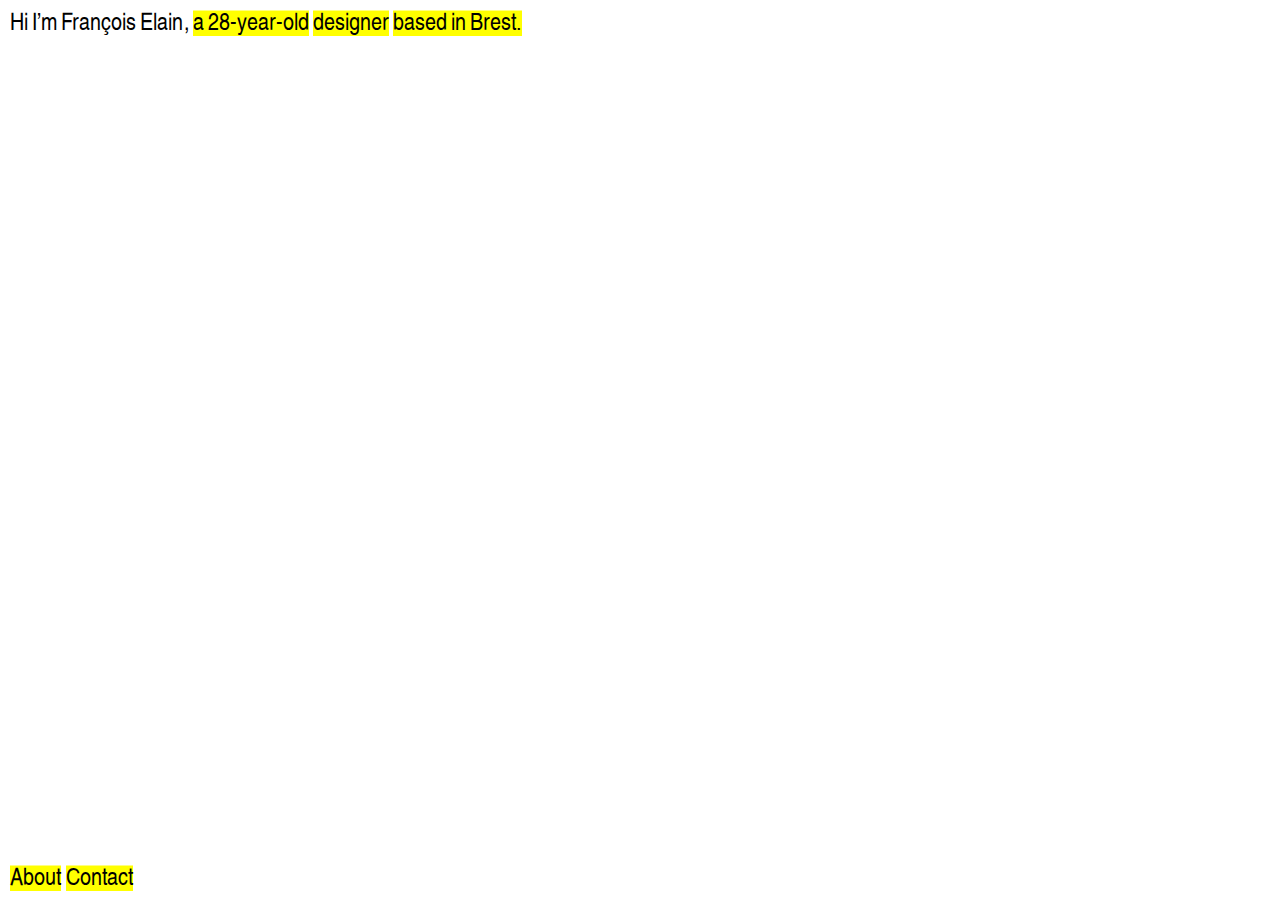
<file: index.htm>
<!DOCTYPE html>
<html lang="en">
<head>
  <meta charset="UTF-8" />
  <meta name="viewport" content="width=device-width, initial-scale=1.0"/>
  <title>Telescopic Text</title>
    
<style>
    
  /* Font Face Declarations */
    
  @font-face {
    font-family: 'HelveticaLTNarrow';
    src: local('☺'), url('fonts/helveticaltnarrow-webfont.woff') format('woff');
  }

  /* Base Page Styles */
    
  html, body {
    height: 100%;
    margin: 0;
    background-color: #FFFFFF;
    color: #000;
    font-family: 'HelveticaLTNarrow', 'Arial', sans-serif;
    font-stretch: condensed;
    font-size: 24px;
    line-height: 1.25;
    letter-spacing: 0.001em;
    font-kerning: normal;
    font-variant-ligatures: common-ligatures;
    font-feature-settings: "tnum";
    hyphens: auto;
    -webkit-hyphens: auto;
    -moz-hyphens: auto;
  }
    
    /* Hide hover caption on mobile devices */
    @media (max-width: 768px) {
      .hover-caption {
        display: none !important;
      }
    }

  /* Layout Structure */

  .page-wrapper {
    display: flex;
    flex-direction: column;
    min-height: 100dvh;
  }

  .content {
    flex: 1;
    margin: 7px 10px 31px 10px;
    text-align: left;
  }

  footer {
    margin: 0px 10px 8px 10px;
    text-align: left;
  }

  /* Expandable Elements */

  .expandable {
    color: inherit;
    cursor: pointer;
    text-decoration: none;
    box-shadow: inset 0 -1.06em 0 #ffff00;
    transition: box-shadow 0.2s;
  }

  .expandable:hover,
  .expandable.hover-effect {
    color: white;
    box-shadow: inset 0 -1.06em 0 #0000FF;
    transition: box-shadow 0.2s;
  }

  .expandable.clicked {
    color: inherit;
    box-shadow: inset 0 -1.06em 0 #FFFF00;
  }

  .expandable.no-hover {
    pointer-events: none;
  }

  .highlighted {
    box-shadow: inset 0 -1.06em 0 #FFFFB3;
  }

  .hidden {
    display: none;
  }

  /* Hover Image Effects */

  #hoverBackground {
    position: fixed;
    top: 0;
    left: 0;
    width: 100vw;
    height: 100vh;
    z-index: 0; /* Important: should be behind main content */
    overflow: hidden;
    pointer-events: none;
  }

  .hover-image {
    position: absolute; /* now absolute inside the fixed container */
    top: 0;
    left: 0;
    width: 100%;
    height: 100%;
    object-fit: cover;
    opacity: 0;
    transition: opacity 0.2s ease;
  }

  .show-image {
    opacity: 1;
  }

  /* Link Styles */
    
  a {
    color: black;
    cursor: pointer;
    text-decoration: underline;
    margin: 0;
    padding: 0;
  }

  a:hover {
    color: black;
  }

  .link:hover {
    cursor: alias;
  }

.trigger:hover {
  position: relative;
  z-index: 1000;
}
    
.hover-caption {
  position: fixed;
  bottom: 0;
  width: 100%;
  text-align: center;
  margin: 8px 0px;
  font-size: inherit;
  font-family: inherit;
  z-index: 1000;
  display: none;
  pointer-events: none; /* doesn't block interaction */
  transition: opacity 0.2s ease;
}

.hover-caption.show {
  display: block;
  opacity: 1;
}
</style>
    
</head>
<body>
<div id="hoverBackground">
  <img src="west.gif" class="hover-image" id="hoverImageWestern">
  <img src="west.gif" class="hover-image" id="hoverImageType">
  <img src="west.gif" class="hover-image" id="hoverImageBook">
</div>
<div class="page-wrapper">
  <main class="content">
    Hi&thinsp;I’m&thinsp;François&thinsp;Elain,&thinsp;<span class="expandable">a&thinsp;28-year-old</span><span class="hidden">currently&thinsp;<span class="expandable">28&thinsp;years&thinsp;old.</span><span class="hidden">28&thinsp;years&thinsp;old,&thinsp;though&thinsp;I&thinsp;<span class="expandable">could</span><span class="hidden">may&thinsp;very&thinsp;well</span>&thinsp;be&thinsp;<span class="expandable">older.</span><span class="hidden"><span class="expandable">a&thinsp;little&thinsp;older.</span><span class="hidden">a&thinsp;little&thinsp;older&thinsp;by&thinsp;the&thinsp;time&thinsp;you&thinsp;read&thinsp;<span class="expandable">this.</span><span class="hidden">this,&thinsp;given&thinsp;that&thinsp;I&thinsp;don't&thinsp;<span class="expandable">update</span><span class="hidden">intend&thinsp;to&thinsp;update</span>&thinsp;this&thinsp;website&thinsp;<span class="expandable">regularly.</span><span class="hidden">with&thinsp;acute&thinsp;regularity.</span></span></span>&thinsp;I’m&thinsp;however&thinsp;<span class="expandable">unlikely</span><span class="hidden">much&thinsp;less&thinsp;likely</span>&thinsp;to&thinsp;be&thinsp;<span class="expandable">younger.</span><span class="hidden">any younger,&thinsp;as&thinsp;I’m&thinsp;constrained&thinsp;by&thinsp;the&thinsp;<span class="expandable">laws&thinsp;of&thinsp;physics.</span><span class="hidden">laws&thinsp;of&thinsp;physics&thinsp;<span>(i.e.,&nbsp;<a class="link hover-link" href="https://en.wikipedia.org/wiki/Time#:~:text=apparently irreversible" target="_blank">time</a>).</span></span></span></span></span>&thinsp;I’m&thinsp;a</span>&thinsp;<span class="expandable">designer</span><span class="hidden"><span class="expandable">graphic&thinsp;and&thinsp;type&thinsp;designer</span><span class="hidden"><span class="expandable">graphic designer</span><span class="hidden">freelance&thinsp;graphic&thinsp;designer&thinsp;with&thinsp;recent&thinsp;<span class="expandable">studio experience.</span><span class="hidden">experience&thinsp;including&thinsp;a&thinsp;4-year&thinsp;stint&thinsp;at&thinsp;<span class="expandable">HelloMe&thinsp;Studio.</span><span class="hidden">HelloMe&thinsp;Studio,&thinsp;in&thinsp;Berlin.</span></span>&thinsp;Trained&thinsp;in&thinsp;<span class="expandable">type&thinsp;design,</span><span class="hidden">type&thinsp;design&thinsp;through&thinsp;<span class="expandable">a&thinsp;Master’s</span><span class="hidden">the&thinsp;Master’s&thinsp;program&thinsp;of&thinsp;<span class="expandable">École&thinsp;Estienne</span><span class="hidden">École&thinsp;Estienne,&thinsp;in&thinsp;Paris,&thinsp;</span></span>&thinsp;and&thinsp;<span class="expandable">a&thinsp;postgraduate&thinsp;program,</span><span class="hidden">the postgraduate&thinsp;research&thinsp;program&thinsp;of&thinsp;the&thinsp;<span class="expandable">ANRT,</span><span class="hidden"><span class="expandable">Atelier&thinsp;National&thinsp;de&thinsp;Recherche&thinsp;Typographique,</span><span class="hidden">Atelier&thinsp;National&thinsp;de&thinsp;Recherche&thinsp;Typographique,&thinsp;in&thinsp;Nancy,</span></span></span></span>&thinsp;I’m</span>&thinsp;emphasizing&thinsp;a&thinsp;<span class="expandable">type-focused</span><span class="hidden">rather&thinsp;<a class="trigger type-trigger" data-caption="Random&thinsp;Placeholder&thinsp;Type&thinsp;Work&thinsp;–&thinsp;2025">typography-driven</a></span>&thinsp;<span class="expandable">practice.</span><span class="hidden">approach,&thinsp;though&thinsp;my&thinsp;practice&thinsp;spans&thinsp;<span class="expandable">wider.</span><span class="hidden"><a>identities,</a>&thinsp;<a class="trigger book-trigger" data-caption="Random&thinsp;Placeholder&thinsp;Book&thinsp;Work&thinsp;–&thinsp;2025">books,</a>&thinsp;<a>web&thinsp;projects,</a>&thinsp;and&thinsp;more.</span></span>&thinsp;Nowadays</span></span>&thinsp;<span class="expandable">based&thinsp;in&thinsp;Brest.</span><span class="hidden"><span class="expandable">based&thinsp;in</span><span class="hidden"><span class="expandable">located&thinsp;near</span><span class="hidden">revolving&thinsp;around</span></span>&thinsp;<span class="expandable">Brest,</span><span class="hidden"><span class="expandable">Brest,&thinsp;Brittany,</span><span class="hidden">the&thinsp;<a class="trigger western-trigger" data-caption="©&thinsp;European&thinsp;Organisation&thinsp;for&thinsp;the&thinsp;Exploitation&thinsp;of&thinsp;Meteorological&thinsp;Satellites">western&thinsp;end&thinsp;of&thinsp;mainland&thinsp;France</a>,</span></span>&thinsp;but&thinsp;<span class="expandable">globally&thinsp;available.</span><span class="hidden"><span class="expandable">globally&thinsp;active,</span><span class="hidden">globally&thinsp;active&thinsp;<span class="expandable">from&thinsp;a&thinsp;laptop.</span><span class="hidden">on&thinsp;UTC+1&thinsp;from&thinsp;a&thinsp;laptop.</span>&thinsp;I’m</span>&thinsp;available&thinsp;for&thinsp;<span class="expandable">freelance&thinsp;work.</span><span class="hidden">freelance&thinsp;and&thinsp;long&thinsp;term work.&thinsp;Feel&thinsp;free&thinsp;to&thinsp;<span class="expandable">reach&thinsp;out.</span><span class="hidden">hit&thinsp;me&thinsp;up&thinsp;for&thinsp;<span class="expandable">information.</span><span class="hidden">any&thinsp;further&thinsp;information.</span></span></span></span></span>
  </main>

  <footer class="footer-container">
        <span class="expandable">About</span>
        <span class="hidden">This&thinsp;is&thinsp;all&thinsp;you&thinsp;need&thinsp;to&thinsp;know&thinsp;about&thinsp;me.</span>
        <span class="expandable">Contact</span>
        <span class="hidden">You&thinsp;can&thinsp;contact&thinsp;me&thinsp;via&thinsp;<a class="link hover-link" href="https://www.myportfolio.com" target="_blank">email</a>&thinsp;or&thinsp;through&thinsp;my&thinsp;<a class="link hover-link" href="https://www.myportfolio.com" target="_blank">instagram</a>.</span>
  </footer>
        
</div>
    
<div id="hover-caption" class="hover-caption"></div>

<script>
  document.addEventListener('DOMContentLoaded', () => {
    const isTouchDevice = 'ontouchstart' in window || navigator.maxTouchPoints > 0;
    let mouseMoved = false;

    // Function to apply hover effect for desktop
    function applyHoverEffect(trigger, imageId) {
      if (!mouseMoved && !isTouchDevice) return;

      const hoverImage = document.getElementById(imageId);
      if (!hoverImage) return;

      document.querySelectorAll('.hover-image').forEach(img => img.classList.remove('show-image'));
      hoverImage.classList.add('show-image');

      trigger.addEventListener('mouseleave', () => {
        hoverImage.classList.remove('show-image');
      });
    }

    // Setup hover/touch trigger
    function setupHoverTrigger(selector, imageId) {
      const trigger = document.querySelector(selector);
      if (!trigger) return;

      const hoverImage = document.getElementById(imageId);
      if (!hoverImage) return;

      if (isTouchDevice) {
        trigger.addEventListener('click', (e) => {
          e.preventDefault();

          const isVisible = hoverImage.classList.contains('show-image');

          // Hide all images
          document.querySelectorAll('.hover-image').forEach(img => img.classList.remove('show-image'));

          // Toggle this one
          if (!isVisible) {
            hoverImage.classList.add('show-image');
          }
        });
      } else {
        trigger.addEventListener('mouseenter', () => {
          applyHoverEffect(trigger, imageId);
        });

        trigger.addEventListener('mouseleave', () => {
          hoverImage.classList.remove('show-image');
        });
      }
    }

    setupHoverTrigger('.western-trigger', 'hoverImageWestern');
    setupHoverTrigger('.type-trigger', 'hoverImageType');
    setupHoverTrigger('.book-trigger', 'hoverImageBook');

    // Hide image when clicking outside (on touch devices only)
    if (isTouchDevice) {
      document.body.addEventListener('click', (e) => {
        const isTrigger = e.target.closest('.trigger');
        if (!isTrigger) {
          document.querySelectorAll('.hover-image').forEach(img => img.classList.remove('show-image'));
        }
      });
    }

    // Track mouse move to enable hover
    function onMouseMove() {
      mouseMoved = true;
      window.removeEventListener('mousemove', onMouseMove);
    }
    window.addEventListener('mousemove', onMouseMove);

    // Caption Logic
    const hoverCaption = document.getElementById('hover-caption');
    document.querySelectorAll('.hover-link, .trigger').forEach(el => {
      el.addEventListener('mouseenter', () => {
        const caption = el.dataset.caption;
        if (caption) {
          hoverCaption.innerHTML = caption;
          hoverCaption.classList.add('show');
        }
      });
      el.addEventListener('mouseleave', () => {
        if (hoverCaption) {
          hoverCaption.classList.remove('show');
        }
      });
    });

    // Expandable content logic
    document.body.addEventListener('click', (event) => {
      if (event.target.classList.contains('expandable')) {
        const expandable = event.target;
        const hidden = expandable.nextElementSibling;

        if (hidden && hidden.classList.contains('hidden')) {
          const expandContent = () => {
            const previous = document.querySelector('.highlighted');
            if (previous) previous.classList.remove('highlighted');

            hidden.classList.remove('hidden');
            expandable.style.display = 'none';
            hidden.classList.add('highlighted');

            const newExpandables = hidden.querySelectorAll('.expandable');

            if (!isTouchDevice) {
              newExpandables.forEach(el => el.classList.add('no-hover'));
              const onMove = () => {
                newExpandables.forEach(el => el.classList.remove('no-hover'));
                window.removeEventListener('mousemove', onMove);
              };
              window.addEventListener('mousemove', onMove);
            } else {
              newExpandables.forEach(el => el.classList.remove('no-hover'));
            }
          };

          if (!isTouchDevice) {
            expandable.classList.add('hover-effect', 'clicked');
            setTimeout(() => {
              expandable.classList.remove('hover-effect', 'clicked');
              expandContent();
            }, 100);
          } else {
            expandContent();
          }
        }
      }
    });

    // Expandables on touch
    document.querySelectorAll('.expandable').forEach(item => {
      if (isTouchDevice) {
        item.addEventListener('touchstart', () => {
          item.classList.add('hover-effect');
          setTimeout(() => {
            item.classList.remove('hover-effect');
          }, 100);
        });
      }
    });

    // Footer resize scroll compensation
    const footer = document.querySelector('.footer-container');
    if (footer) {
      let previousHeight = footer.offsetHeight;

      const observer = new ResizeObserver(entries => {
        for (let entry of entries) {
          const newHeight = entry.contentRect.height;
          const heightDiff = newHeight - previousHeight;

          if (heightDiff > 0) {
            window.scrollBy(0, heightDiff);
          }

          previousHeight = newHeight;
        }
      });

      observer.observe(footer);
    }
  });
</script>

</body>
</html>
</file>
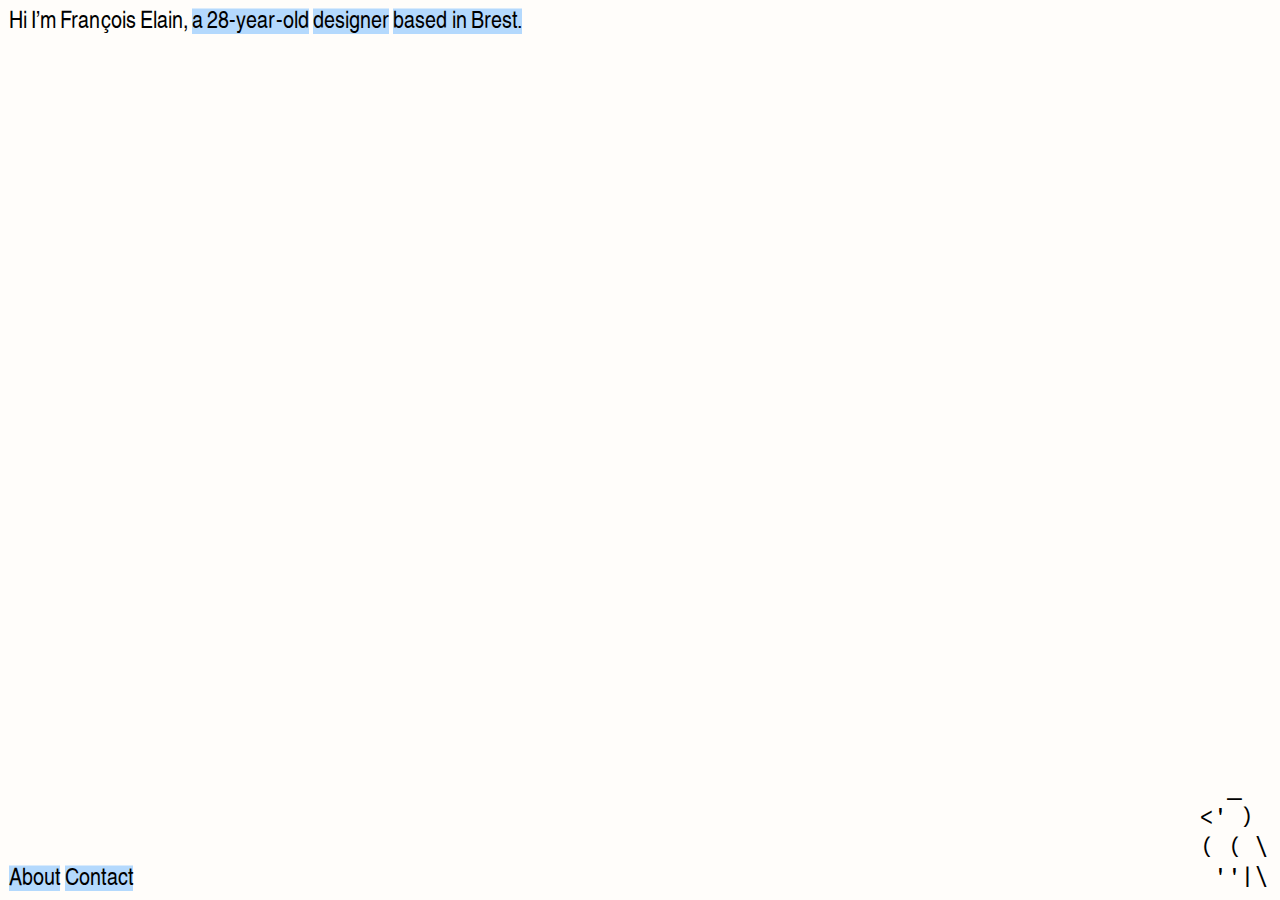
<file: index.html>
<!DOCTYPE html>
<html lang="en">
<head>
  <meta charset="UTF-8" />
  <meta name="viewport" content="width=device-width, initial-scale=1.0"/>
  <title>Hi I'm François Elain</title>
    
  <link rel="shortcut icon" href="/favicon.ico" type="image/x-icon" />
  <link rel="apple-touch-icon" href="/apple-touch-icon.png" />
  <link rel="apple-touch-icon" sizes="57x57" href="/apple-touch-icon-57x57.png" />
  <link rel="apple-touch-icon" sizes="72x72" href="/apple-touch-icon-72x72.png" />
  <link rel="apple-touch-icon" sizes="76x76" href="/apple-touch-icon-76x76.png" />
  <link rel="apple-touch-icon" sizes="114x114" href="/apple-touch-icon-114x114.png" />
  <link rel="apple-touch-icon" sizes="120x120" href="/apple-touch-icon-120x120.png" />
  <link rel="apple-touch-icon" sizes="144x144" href="/apple-touch-icon-144x144.png" />
  <link rel="apple-touch-icon" sizes="152x152" href="/apple-touch-icon-152x152.png" />
  <link rel="apple-touch-icon" sizes="180x180" href="/apple-touch-icon-180x180.png" />
    
  <link rel="icon" href="data:image/svg+xml,<svg xmlns=%22http://www.w3.org/2000/svg%22 viewBox=%220 0 100 100%22><text y=%22.9em%22 font-size=%2290%22>🌧️</text></svg>">
    
<style>
    
  /* Font Face Declarations */
    
  @font-face {
    font-family: 'HelveticaLTNarrow';
    src: local('☺'), url('fonts/helveticaltnarrow-webfont.woff') format('woff');
  }
    
  @font-face {
    font-family: 'FragmentMono';
    src: local('☺'), url('fonts/FragmentMono-Regular.woff') format('woff');
  }

  /* Base Page Styles */
    
  html, body {
    height: 100%;
    margin: 0;
    background-color: #FFFDFA;
    color: #000000;
    font-family: 'HelveticaLTNarrow', 'Arial', sans-serif;
    font-stretch: condensed;
    font-size: 24px;
    line-height: 1.25;
    letter-spacing: 0.002em;
    font-kerning: normal;
    font-variant-ligatures: common-ligatures;
    font-feature-settings: "tnum";
    hyphens: auto;
    -webkit-hyphens: auto;
    -moz-hyphens: auto;
    -webkit-font-smoothing: antialiased;
    -moz-osx-font-smoothing: grayscale;
  }
    
  /* Hide hover caption on mobile devices */
  @media (max-width: 768px) {
    .hover-caption {
      display: none !important;
    }
  }

  /* Layout Structure */

  .page-wrapper {
    display: flex;
    flex-direction: column;
    min-height: 100dvh; /* fixed from 100vh to 100dvh for dynamic viewport */
  }

  .content {
    flex: 1;
    margin: 5px 9px 31px 9px;
    text-align: left;
  }

  footer {
    display: flex;
    justify-content: space-between;
    align-items: flex-end;
    margin: 0px 9px 8px 9px;
    position: relative;
    text-align: left;
  }

  .footer-left {
    flex-shrink: 0;
    max-width: 100%;
    position: relative; /* fixed invalid 'display: relative;' */
    padding-right: 10px;
  }

  .footer-right {
    letter-spacing: -0.05em;
    white-space: nowrap; /* Prevent line breaks */
    position: relative;
    font-family: 'FragmentMono', monospace;
    pointer-events: none; /* makes it click-through */
    right: 3px;
    z-index: 0;
  }

  /* Hides the ASCII Art when it's supposed to disappear */
  .footer-right.hidden {
    display: none;
  }
    
  /* Expandable Elements */

  .expandable {
    color: inherit; /* fixed empty color value */
    cursor: pointer !important;
    text-decoration: none;
    box-shadow: inset 0 -1.06em 0 #B4D9FD;
    transition: box-shadow 0.1s;
  }

  .expandable:hover,
  .expandable.hover-effect {
    color: #82C0FC;
    box-shadow: inset 0 -1.06em 0 #FFFDFA;
    transition: box-shadow 0.1s;
  }

  .expandable.clicked {
    color: inherit;
    box-shadow: inset 0 -1.06em 0 #B4D9FD;
  }

  .expandable.no-hover {
    pointer-events: none;
  }
    
.expandable,
.link,
a {
  will-change: cursor;
}

  .highlighted {
    box-shadow: inset 0 -1.06em 0 #DDEEFE;
  }

  .hidden {
    display: none;
  }

  /* Hover Image Effects */

  #hoverBackground {
    position: fixed;
    top: 0;
    left: 0;
    width: 100vw;
    height: 100dvh; /* fixed from 100vh to 100dvh for dynamic viewport */
    z-index: 1; /* Important: should be behind main content */
    overflow: hidden;
    pointer-events: none;
  }

  .hover-image {
    position: absolute; /* now absolute inside the fixed container */
    top: 0;
    left: 0;
    width: 100%;
    height: 100%;
    object-fit: cover;
    opacity: 0;
    transition: opacity 0.1s ease;
  }

  .show-image {
    opacity: 1;
  }

  /* Link Styles */
    
  a {
    color: inherit;
    cursor: pointer;
    text-decoration: underline;
    margin: 0;
    padding: 0;
  }

  a:hover {
    color: white; /* fallback */
    mix-blend-mode: difference;
  }

  .link:hover {
    cursor: alias;
  }

  .trigger:hover {
    position: relative;
    z-index: 1000;
  }
    
  .hover-caption {
    color: white; /* fallback */
    mix-blend-mode: difference;
    position: fixed;
    bottom: 0;
    width: 100%;
    text-align: center;
    margin: 8px 0px;
    font-size: inherit;
    font-family: inherit;
    z-index: 1000;
    display: none;
    pointer-events: none; /* doesn't block interaction */
    transition: opacity 0.1s ease;
  }

  .hover-caption.show {
    display: block;
    opacity: 1;
  }
</style>
    
</head>
<body>
<div id="hoverBackground">
  <img src="west.gif" class="hover-image" id="hoverImageWestern">
</div>
<div class="page-wrapper">
  <main class="content">
      Hi&thinsp;I’m&thinsp;François&thinsp;Elain,&thinsp;<span class="expandable">a&thinsp;28-year-old</span><span class="hidden">currently&thinsp;<span class="expandable">28&thinsp;years&thinsp;old.</span><span class="hidden">28&thinsp;years&thinsp;old,&thinsp;though&thinsp;I&thinsp;<span class="expandable">could</span><span class="hidden">may&thinsp;very&thinsp;well</span>&thinsp;be&thinsp;<span class="expandable">older.</span><span class="hidden"><span class="expandable">a&thinsp;little&thinsp;older.</span><span class="hidden">a&thinsp;little&thinsp;older&thinsp;by&thinsp;the&thinsp;time&thinsp;you&thinsp;read&thinsp;<span class="expandable">this.</span><span class="hidden">this,&thinsp;given&thinsp;that&thinsp;I&thinsp;don't&thinsp;<span class="expandable">update</span><span class="hidden">intend&thinsp;to&thinsp;update</span>&thinsp;this&thinsp;website&thinsp;<span class="expandable">regularly.</span><span class="hidden">with&thinsp;acute&thinsp;regularity.</span></span></span>&thinsp;I’m&thinsp;however&thinsp;<span class="expandable">unlikely</span><span class="hidden">much&thinsp;less&thinsp;likely</span>&thinsp;to&thinsp;be&thinsp;<span class="expandable">younger.</span><span class="hidden">any younger,&thinsp;as&thinsp;I’m&thinsp;constrained&thinsp;by&thinsp;the&thinsp;<span class="expandable">laws&thinsp;of&thinsp;physics.</span><span class="hidden">laws&thinsp;of&thinsp;physics&thinsp;<span>(i.e.,&nbsp;<a class="link hover-link" href="https://en.wikipedia.org/wiki/Time#:~:text=apparently irreversible" target="_blank">time</a>).</span></span></span></span></span>&thinsp;I’m&thinsp;a</span>&thinsp;<span class="expandable">designer</span><span class="hidden"><span class="expandable">graphic&thinsp;and&thinsp;type&thinsp;designer</span><span class="hidden"><span class="expandable">graphic designer</span><span class="hidden">freelance&thinsp;graphic&thinsp;designer&thinsp;with&thinsp;recent&thinsp;<span class="expandable">studio experience.</span><span class="hidden">experience&thinsp;including&thinsp;a&thinsp;4-year&thinsp;stint&thinsp;at&thinsp;<span class="expandable">HelloMe&thinsp;Studio.</span><span class="hidden">HelloMe&thinsp;Studio,&thinsp;in&thinsp;Berlin.</span></span>&thinsp;Trained&thinsp;in&thinsp;<span class="expandable">type&thinsp;design,</span><span class="hidden">type&thinsp;design&thinsp;through&thinsp;<span class="expandable">a&thinsp;Master’s</span><span class="hidden">the&thinsp;Master’s&thinsp;program&thinsp;of&thinsp;<span class="expandable">École&thinsp;Estienne</span><span class="hidden">École&thinsp;Estienne,&thinsp;in&thinsp;Paris,</span></span>&thinsp;and&thinsp;<span class="expandable">a&thinsp;postgraduate&thinsp;program,</span><span class="hidden">the postgraduate&thinsp;research&thinsp;program&thinsp;of&thinsp;the&thinsp;<span class="expandable">ANRT,</span><span class="hidden"><span class="expandable">Atelier&thinsp;National&thinsp;de&thinsp;Recherche&thinsp;Typographique,</span><span class="hidden">Atelier&thinsp;National&thinsp;de&thinsp;Recherche&thinsp;Typographique,&thinsp;in&thinsp;Nancy,</span></span></span></span>&thinsp;I’m</span>&thinsp;emphasizing&thinsp;a&thinsp;<span class="expandable">type-focused</span><span class="hidden">rather&thinsp;typography-driven</span>&thinsp;<span class="expandable">practice.</span><span class="hidden">approach,&thinsp;though&thinsp;my&thinsp;practice&thinsp;spans&thinsp;<span class="expandable">wider.</span><span class="hidden">identities,&thinsp;books,&thinsp;web&thinsp;projects,&thinsp;and&thinsp;more.</span></span>&thinsp;Nowadays</span></span>&thinsp;<span class="expandable">based&thinsp;in&thinsp;Brest.</span><span class="hidden"><span class="expandable">based&thinsp;in</span><span class="hidden"><span class="expandable">located&thinsp;near</span><span class="hidden">revolving&thinsp;around</span></span>&thinsp;<span class="expandable">Brest,</span><span class="hidden"><span class="expandable">Brest,&thinsp;Brittany,</span><span class="hidden">the&thinsp;<a class="trigger western-trigger" data-caption="©&thinsp;European&thinsp;Organisation&thinsp;for&thinsp;the&thinsp;Exploitation&thinsp;of&thinsp;Meteorological&thinsp;Satellites">western&thinsp;end&thinsp;of&thinsp;mainland&thinsp;France</a>,</span></span>&thinsp;but&thinsp;<span class="expandable">globally&thinsp;available.</span><span class="hidden"><span class="expandable">globally&thinsp;active,</span><span class="hidden">globally&thinsp;active&thinsp;from&thinsp;a&thinsp;laptop.&thinsp;I’m</span>&thinsp;available&thinsp;for&thinsp;<span class="expandable">freelance&thinsp;work.</span><span class="hidden">freelance&thinsp;and&thinsp;long&thinsp;term work.&thinsp;Feel&thinsp;free&thinsp;to&thinsp;<span class="expandable">reach&thinsp;out.</span><span class="hidden">hit&thinsp;me&thinsp;up&thinsp;for&thinsp;<span class="expandable">information.</span><span class="hidden">any&thinsp;further&thinsp;information.</span></span></span></span></span>
  </main>

  <footer class="footer-container">
        <div class="footer-left">
        <span class="expandable">About</span>
        <span class="hidden">This&thinsp;is&thinsp;the&thinsp;about&thinsp;page,&thinsp;allegedly.</span>
        <span class="expandable">Contact</span>
        <span class="hidden">You&thinsp;can&thinsp;contact&thinsp;me&thinsp;via&thinsp;<a class="link hover-link" href="mailto:elain.francois@gmail.com" target="_blank">email</a>&thinsp;or&thinsp;through&thinsp;my&thinsp;<a class="link hover-link" href="https://www.instagram.com/elain.francois/" target="_blank">instagram</a>.</span>
        </div>
      
<div class="footer-right" id="asciiBird">
  &nbsp;&nbsp;_<br>
  &lt;' )<br>
  ( ( \<br>
  &nbsp;''|\
</div>
  </footer>
        
</div>
    
<div id="hover-caption" class="hover-caption"></div>

<script>
  document.addEventListener('DOMContentLoaded', () => {
    const isTouchDevice = 'ontouchstart' in window || navigator.maxTouchPoints > 0;
    let mouseMoved = false;

    // Function to apply hover effect for desktop
    function applyHoverEffect(trigger, imageId) {
      if (!mouseMoved && !isTouchDevice) return;

      const hoverImage = document.getElementById(imageId);
      if (!hoverImage) return;

      document.querySelectorAll('.hover-image').forEach(img => img.classList.remove('show-image'));
      hoverImage.classList.add('show-image');

      trigger.addEventListener('mouseleave', () => {
        hoverImage.classList.remove('show-image');
      });
    }

    function setupHoverTrigger(selector, imageId) {
      const trigger = document.querySelector(selector);
      if (!trigger) return;

      const hoverImage = document.getElementById(imageId);
      if (!hoverImage) return;

      if (isTouchDevice) {
        trigger.addEventListener('click', (e) => {
          e.preventDefault();
          const isVisible = hoverImage.classList.contains('show-image');
          document.querySelectorAll('.hover-image').forEach(img => img.classList.remove('show-image'));
          if (!isVisible) {
            hoverImage.classList.add('show-image');
          }
        });
      } else {
        trigger.addEventListener('mouseenter', () => applyHoverEffect(trigger, imageId));
        trigger.addEventListener('mouseleave', () => hoverImage.classList.remove('show-image'));
      }
    }

    setupHoverTrigger('.western-trigger', 'hoverImageWestern');
    setupHoverTrigger('.type-trigger', 'hoverImageType');
    setupHoverTrigger('.book-trigger', 'hoverImageBook');

    if (isTouchDevice) {
      document.body.addEventListener('click', (e) => {
        const isTrigger = e.target.closest('.trigger');
        if (!isTrigger) {
          document.querySelectorAll('.hover-image').forEach(img => img.classList.remove('show-image'));
        }
      });
    }

    function onMouseMove() {
      mouseMoved = true;
      window.removeEventListener('mousemove', onMouseMove);
    }
    window.addEventListener('mousemove', onMouseMove);

    // Caption logic
    const hoverCaption = document.getElementById('hover-caption');
    document.querySelectorAll('.hover-link, .trigger').forEach(el => {
      el.addEventListener('mouseenter', () => {
        const caption = el.dataset.caption;
        if (caption) {
          hoverCaption.innerHTML = caption;
          hoverCaption.classList.add('show');
        }
      });
      el.addEventListener('mouseleave', () => {
        hoverCaption.classList.remove('show');
      });
    });

    // Expandable logic
    document.body.addEventListener('click', (event) => {
      if (event.target.classList.contains('expandable')) {
        const expandable = event.target;
        const hidden = expandable.nextElementSibling;

        if (hidden && hidden.classList.contains('hidden')) {
          const expandContent = () => {
            const previous = document.querySelector('.highlighted');
            if (previous) previous.classList.remove('highlighted');

            hidden.classList.remove('hidden');
            expandable.style.display = 'none';
            hidden.classList.add('highlighted');

            const newExpandables = hidden.querySelectorAll('.expandable');

            if (!isTouchDevice) {
              newExpandables.forEach(el => el.classList.add('no-hover'));
              const onMove = () => {
                newExpandables.forEach(el => el.classList.remove('no-hover'));
                window.removeEventListener('mousemove', onMove);
              };
              window.addEventListener('mousemove', onMove);
            } else {
              newExpandables.forEach(el => el.classList.remove('no-hover'));
            }

            // ✅ Only check visibility if inside the footer
            if (expandable.closest('footer')) {
              checkAsciiArtVisibility();
            }
          };

          if (!isTouchDevice) {
            expandable.classList.add('hover-effect', 'clicked');
            setTimeout(() => {
              expandable.classList.remove('hover-effect', 'clicked');
              expandContent();
            }, 100);
          } else {
            expandContent();
          }
        }
      }
    });

    // Touch feedback for expandables
    document.querySelectorAll('.expandable').forEach(item => {
      if (isTouchDevice) {
        item.addEventListener('touchstart', () => {
          item.classList.add('hover-effect');
          setTimeout(() => item.classList.remove('hover-effect'), 100);
        });
      }
    });

    // Footer resize scroll compensation
    const footer = document.querySelector('.footer-container');
    if (footer) {
      let previousHeight = footer.offsetHeight;

      const observer = new ResizeObserver(entries => {
        for (let entry of entries) {
          const newHeight = entry.contentRect.height;
          const heightDiff = newHeight - previousHeight;
          if (heightDiff > 0) {
            window.scrollBy(0, heightDiff);
          }
          previousHeight = newHeight;
        }
      });

      observer.observe(footer);
    }
      
    const left = document.querySelector('.footer-left');
    const right = document.querySelector('.footer-right');

    function checkOverlap() {
      // Always make sure right is visible before measuring
      const wasHidden = right.style.display === 'none';
      if (wasHidden) {
        right.style.display = ''; // Temporarily show it to measure
      }

      const leftRect = left.getBoundingClientRect();
      const rightRect = right.getBoundingClientRect();

      const overlap = !(leftRect.right < rightRect.left || 
                        leftRect.left > rightRect.right || 
                        leftRect.bottom < rightRect.top || 
                        leftRect.top > rightRect.bottom);

      if (overlap) {
        right.style.display = 'none';
      } else {
        if (wasHidden) {
          right.style.display = '';
        }
      }
    }

    // Re-check on resize and when either element changes size
    window.addEventListener('resize', checkOverlap);
    const observer = new ResizeObserver(checkOverlap);
    observer.observe(left);
    observer.observe(right);

    // Initial check
    checkOverlap();
      
  });
</script>
    
<script>
  const birdOpen = `&nbsp;&nbsp;_<br>&lt;' )<br>( ( \\<br>&nbsp;''|\\`;
  const birdClosed = `&nbsp;&nbsp;_<br>&lt;¯ )<br>( ( \\<br>&nbsp;''|\\`;

  const birdElement = document.getElementById('asciiBird');

  function blinkBird() {
    birdElement.innerHTML = birdClosed;
    setTimeout(() => {
      birdElement.innerHTML = birdOpen;
    }, 150); // Blink lasts 150 milliseconds
  }

  function scheduleBlink() {
    const nextBlinkIn = Math.random() * 4000 + 2000; // 3–8 seconds
    setTimeout(() => {
      blinkBird();
      scheduleBlink(); // Schedule the next blink
    }, nextBlinkIn);
  }

  document.addEventListener('DOMContentLoaded', scheduleBlink);
</script>

</body>
</html>
</file>
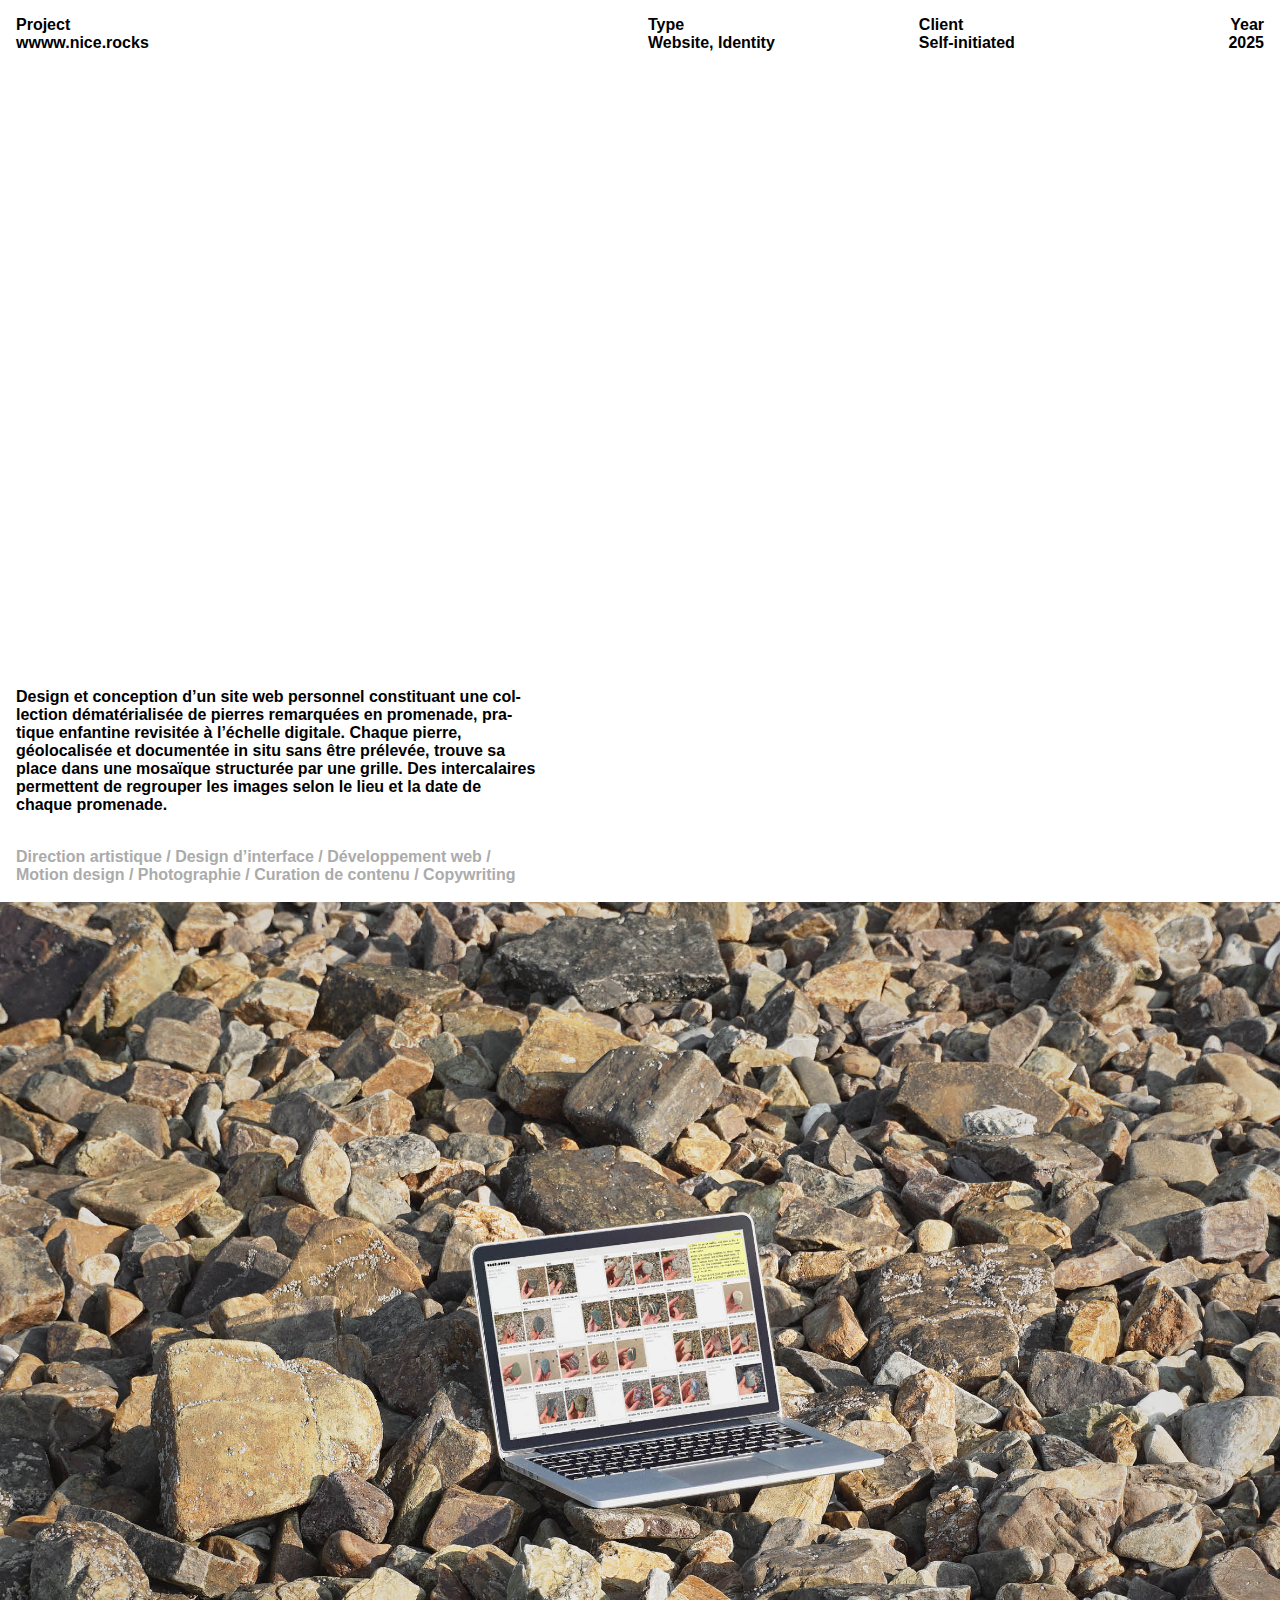
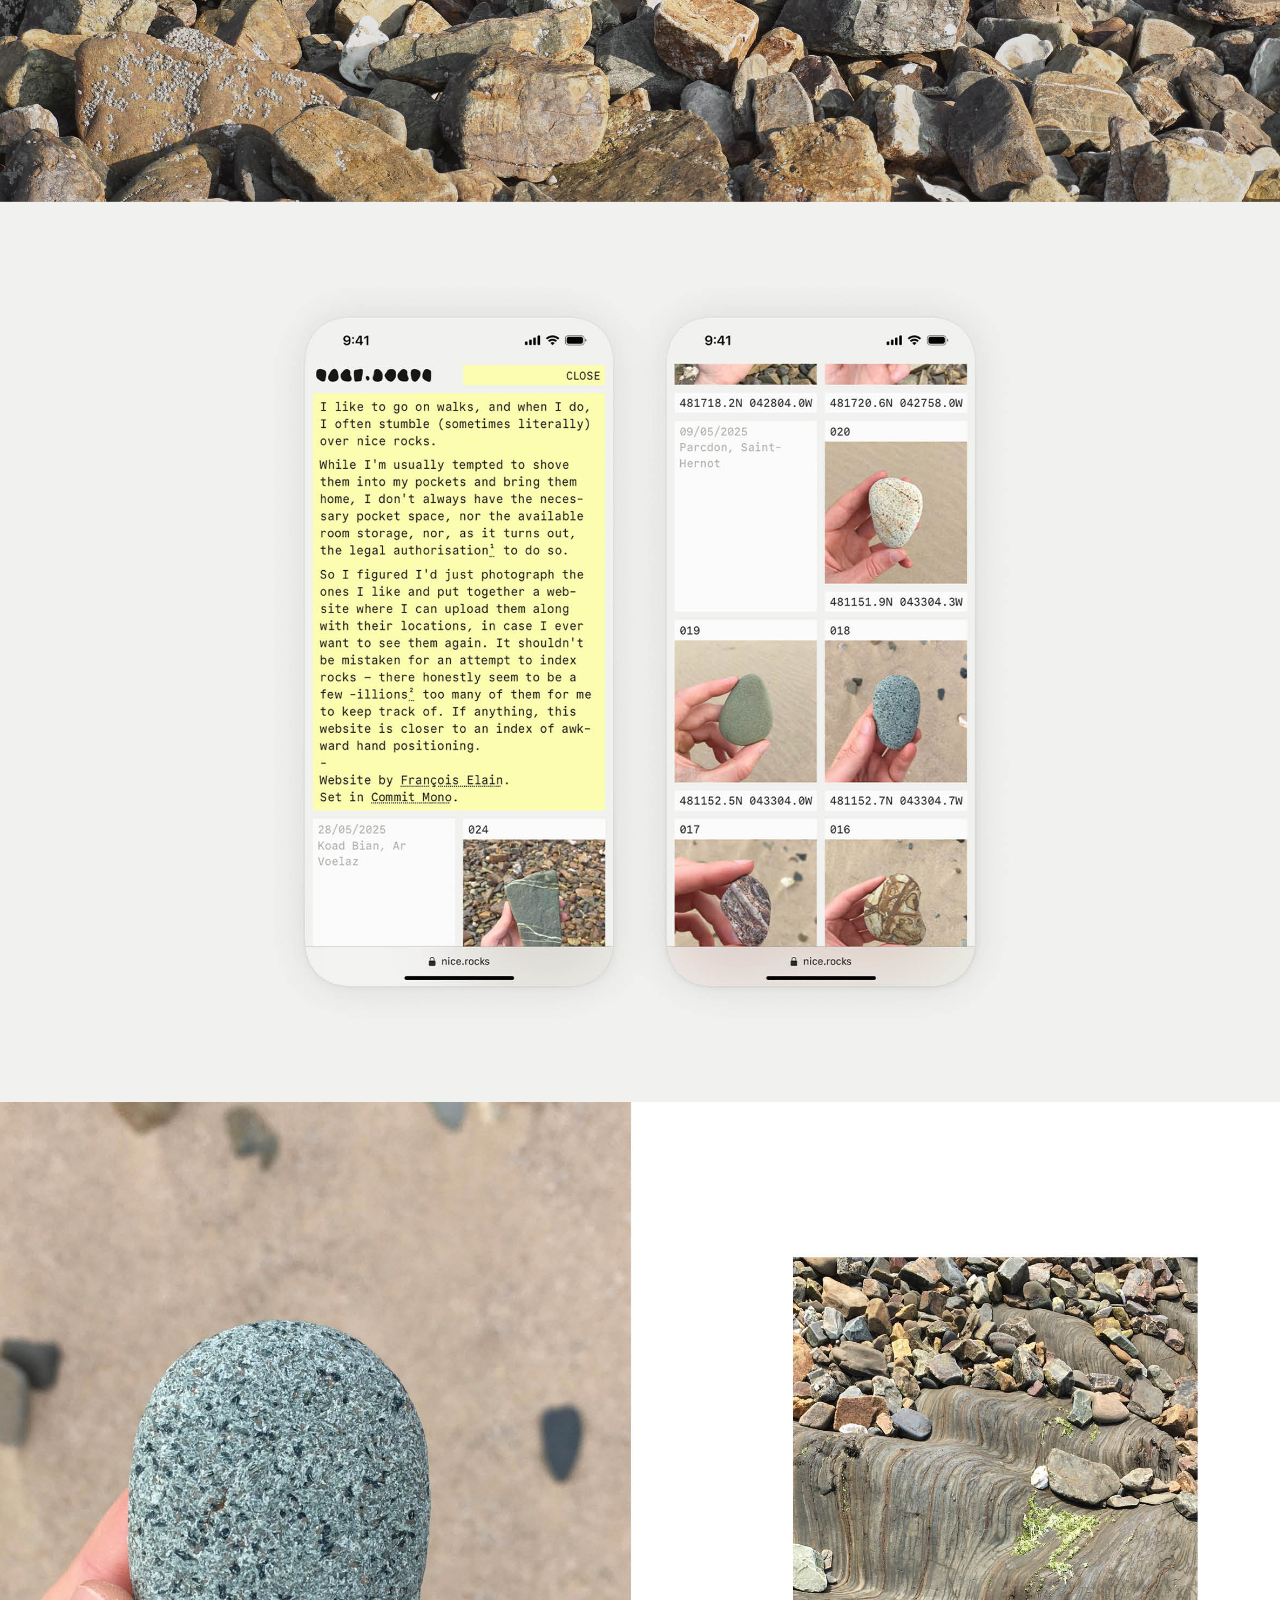
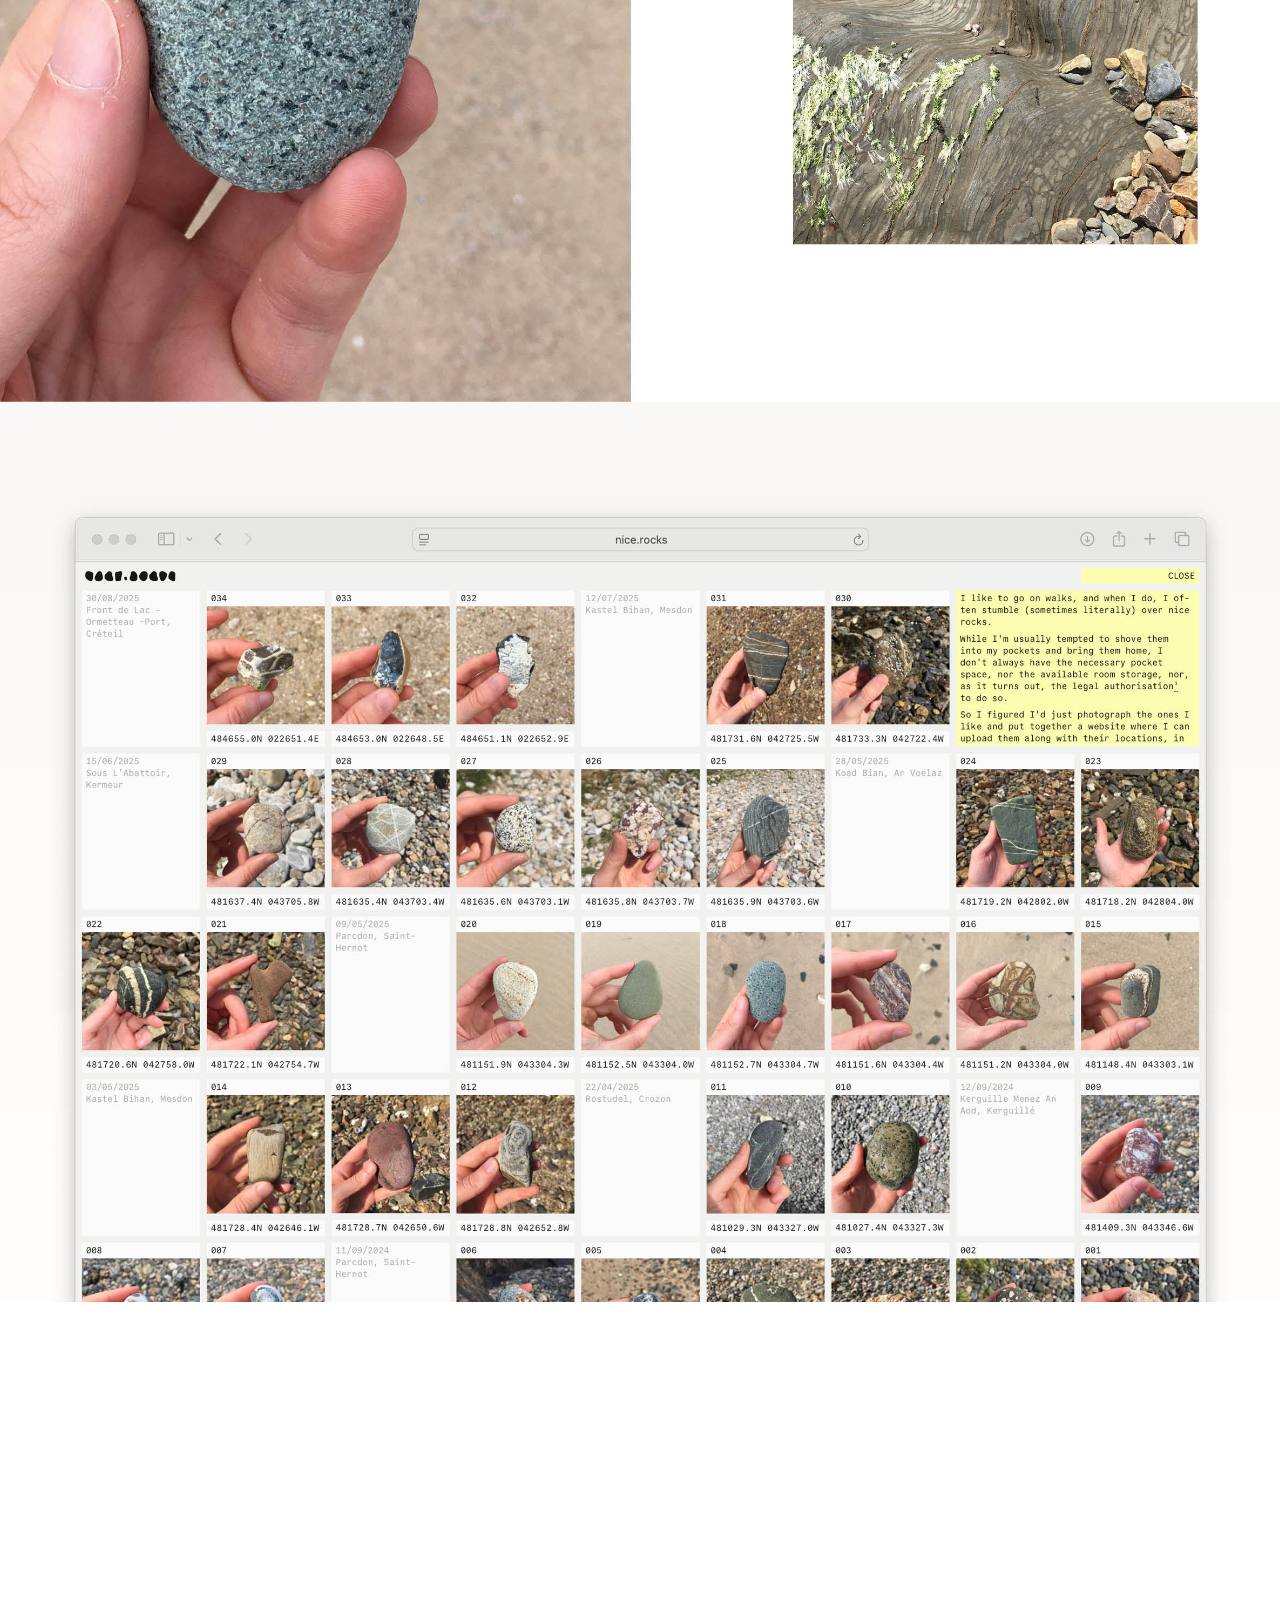
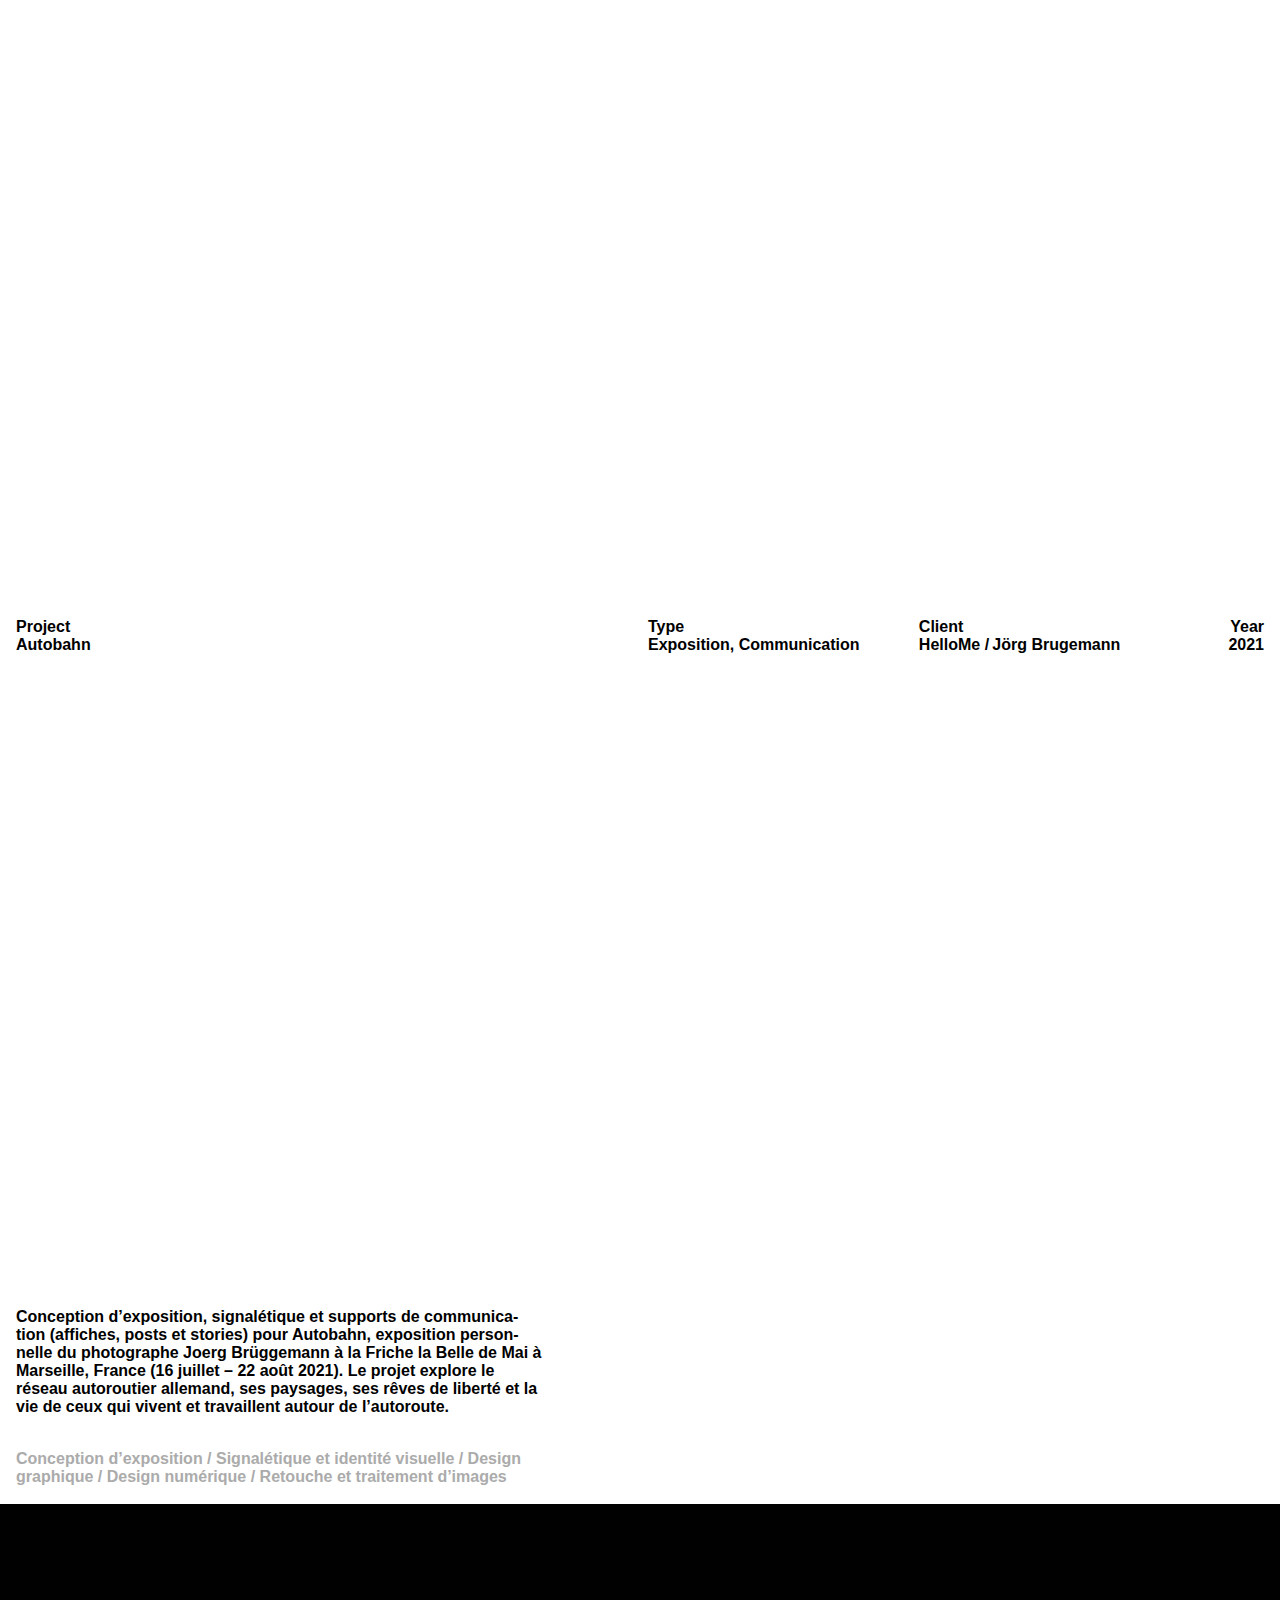
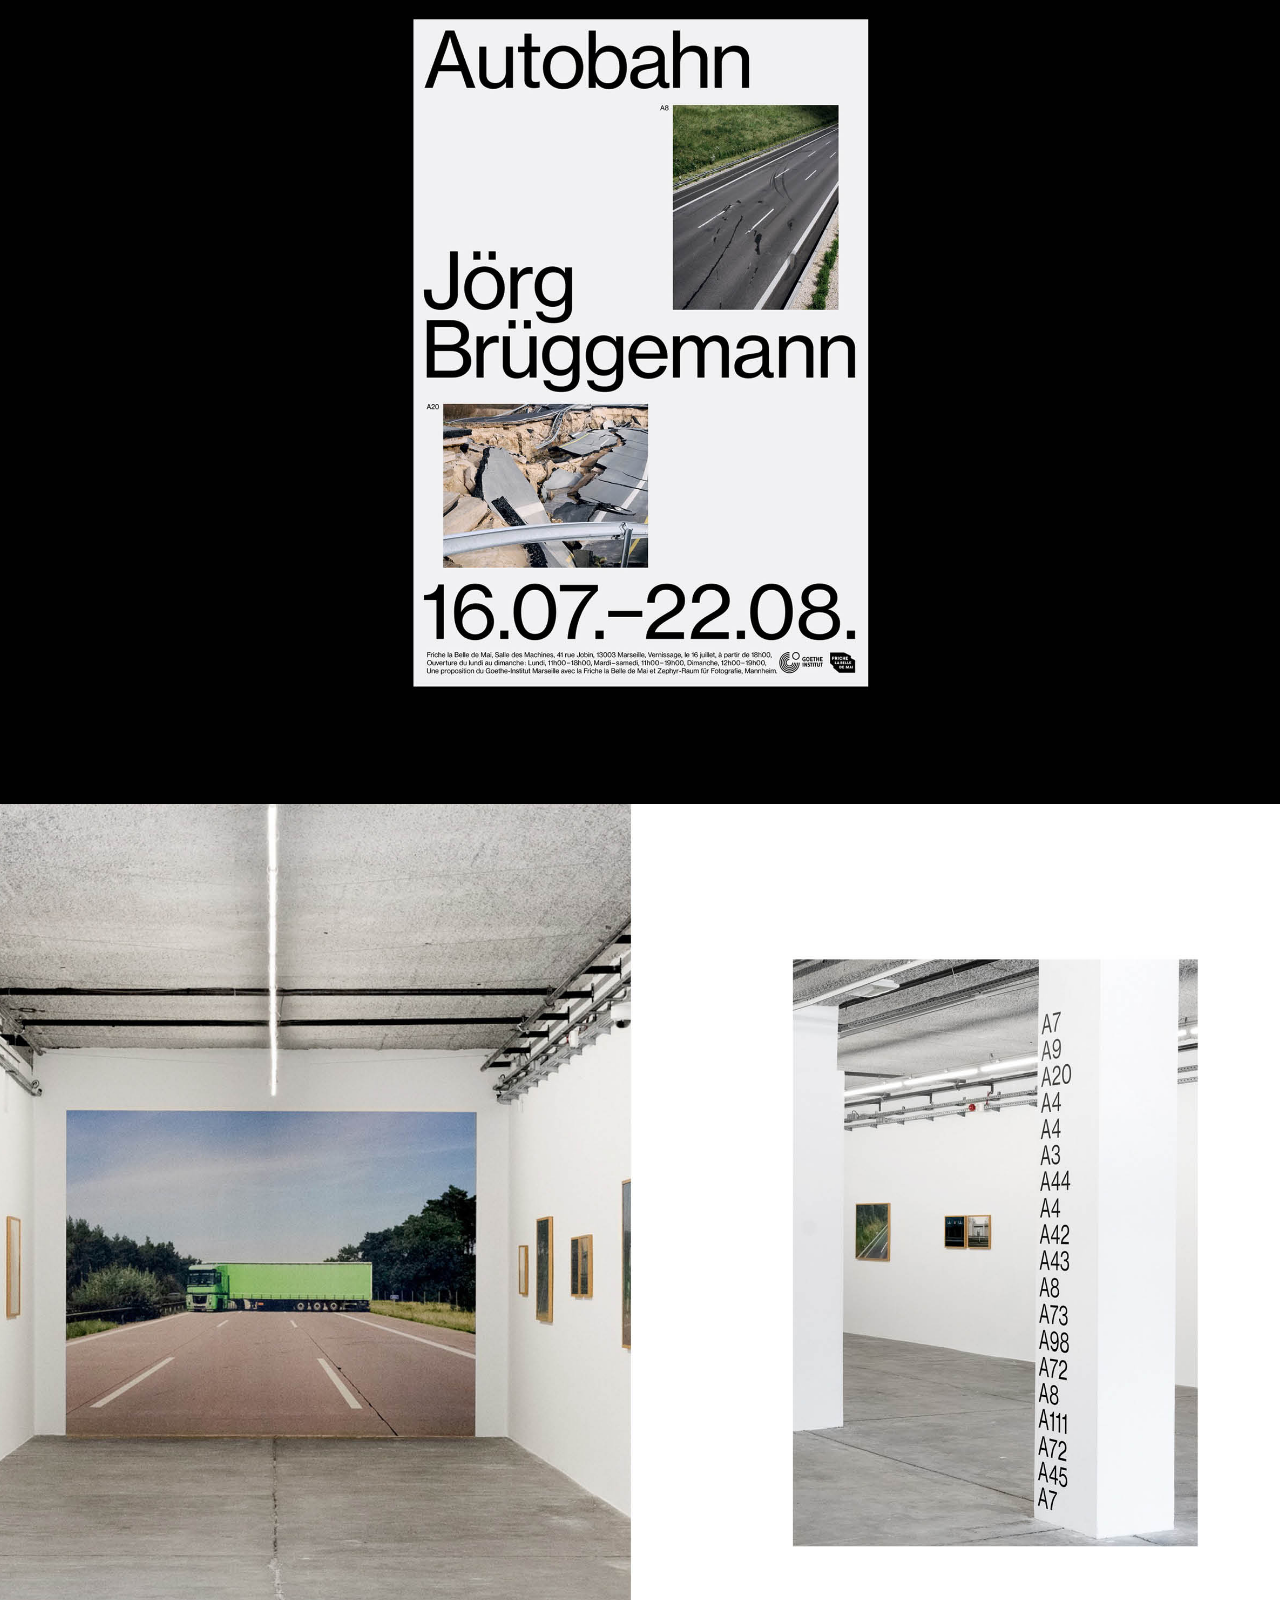
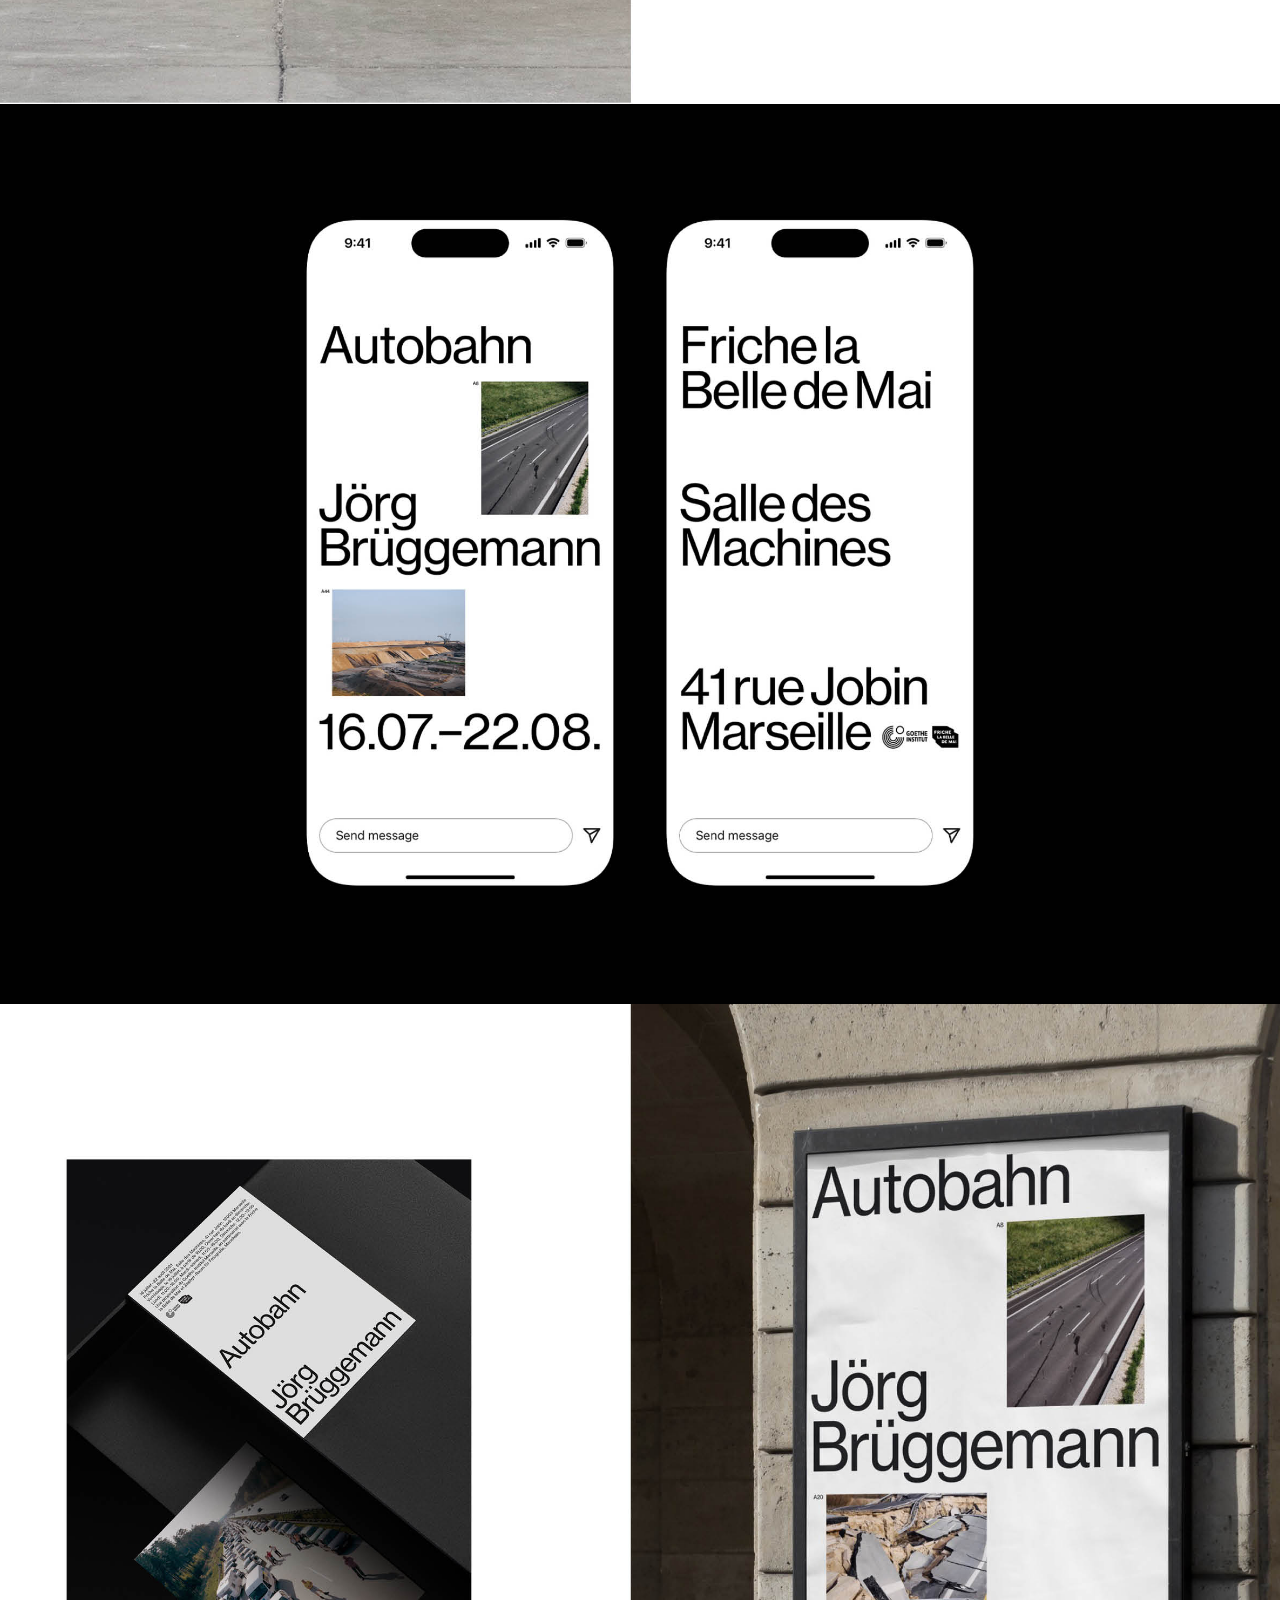
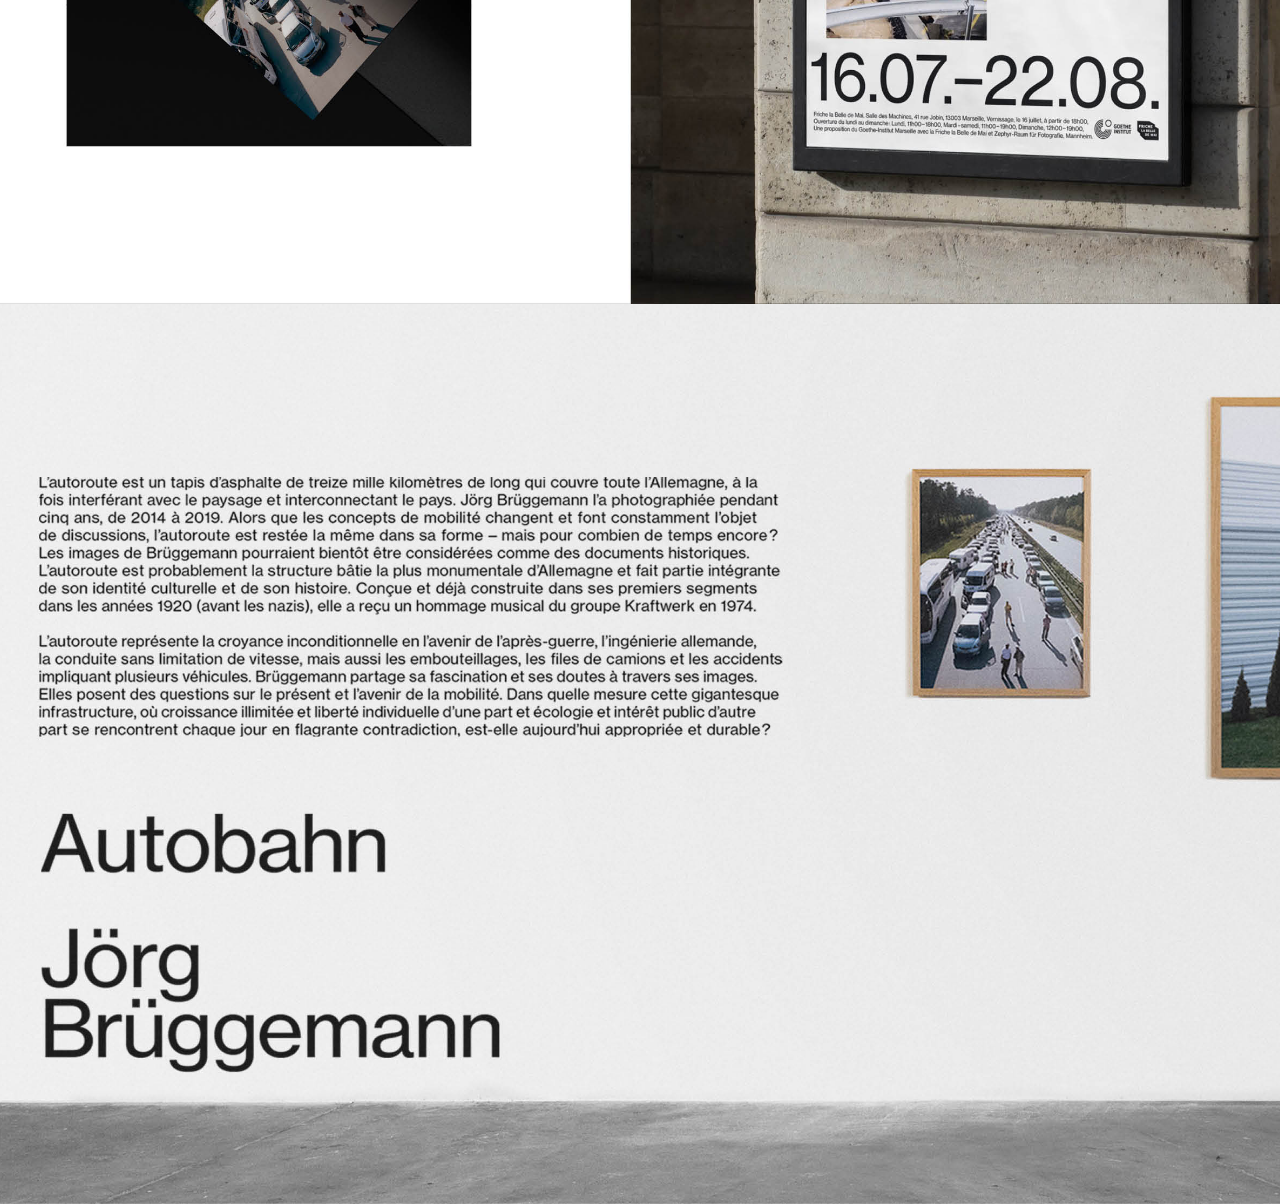
<file: portfolio/index.html>
<!DOCTYPE html>
<html lang="en">
<head>
  <meta charset="UTF-8" />
  <meta name="viewport" content="width=device-width, initial-scale=1.0" />
  <title>Portfolio</title>
  <link rel="stylesheet" href="styles.css" />
</head>
<body>

<main id="main">

<section class="project">

<!-- HEADER SECTION -->
<section class="project-header section">

  <!-- HEADER SECTION STICKY TITLE -->
  <div class="header-top">
    <div class="header-grid sticky-header">
      <div class="h-project">Project<br>wwww.nice.rocks</div>
      <div class="h-type">Type<br>Website, Identity</div>
      <div class="h-client">Client<br>Self-initiated</div>
      <div class="h-year">Year<br>2025</div>
    </div>
  </div>

  <!-- HEADER DESCRIPTION -->
<div class="header-description-grid">
  <div class="header-description">
    Design et conception d’un site web personnel constituant une collection dématérialisée de pierres remarquées en promenade, pratique enfantine revisitée à l’échelle digitale. Chaque pierre, géolocalisée et documentée in situ sans être prélevée, trouve sa place dans une mosaïque structurée par une grille. Des intercalaires permettent de regrouper les images selon le lieu et la date de chaque promenade.
    <br><br>
    
    <span class="header-skills">
      Direction artistique / Design d’interface / Développement web / Motion design / Photographie / Curation de contenu / Copywriting
    </span>
  </div>
</div>

</section>

<!-- IMAGE SECTION -->
<section class="image-section section">
    
    <!-- IMAGE SECTION STICKY TITLE -->
  <div class="title-grid project-sticky-title">
    <div class="t-project">wwww.nice.rocks</div>
    <div class="t-type">Website, Identity</div>
    <div class="t-client">Self-initiated</div>
    <div class="t-year">2025</div>
  </div>

    <!-- IMAGE SLIDES -->
    <div class="image-slides">
      <div class="slide">
        <img src="images/nice-rocks-slide-01.jpg" alt="Project One Slide 1" />
      </div>
      <div class="slide">
        <img src="images/nice-rocks-slide-02.jpg" alt="Project One Slide 1" />
      </div>
      <div class="slide">
        <img src="images/nice-rocks-slide-03.jpg" alt="Project One Slide 1" />
      </div>
      <div class="slide">
        <img src="images/nice-rocks-slide-04.jpg" alt="Project One Slide 1" />
      </div>
      <div class="slide">
        <video autoplay loop muted playsinline>
          <source src="https://github.com/francoisfrancoisfrancois/francoisfrancoisfrancois.github.io/blob/main/portfolio/videos/nice-rocks-video.mp4" type="video/mp4">
        </video>
      </div>
    </div>

</section>

</section>

<section class="project">

<!-- HEADER SECTION -->
<section class="project-header section">

  <!-- HEADER SECTION STICKY TITLE -->
  <div class="header-top">
    <div class="header-grid sticky-header">
      <div class="h-project">Project<br>Autobahn</div>
      <div class="h-type">Type<br>Exposition, Communication</div>
      <div class="h-client">Client<br>HelloMe / Jörg Brugemann</div>
      <div class="h-year">Year<br>2021</div>
    </div>
  </div>

  <!-- HEADER DESCRIPTION -->
<div class="header-description-grid">
  <div class="header-description">
Conception d’exposition, signalétique et supports de communication (affiches, posts et stories) pour Autobahn, exposition personnelle du photographe Joerg Brüggemann à la Friche la Belle de Mai à Marseille, France (16 juillet – 22 août 2021). Le projet explore le réseau autoroutier allemand, ses paysages, ses rêves de liberté et la vie de ceux qui vivent et travaillent autour de l’autoroute.
       <br><br>
    <span class="header-skills">
Conception d’exposition / Signalétique et identité visuelle / Design graphique / Design numérique / Retouche et traitement d’images    </span>
  </div>
</div>

</section>

<!-- IMAGE SECTION -->
<section class="image-section section">
    
    <!-- IMAGE SECTION STICKY TITLE -->
  <div class="title-grid project-sticky-title">
    <div class="t-project">Autobahn</div>
    <div class="t-type">Exposition, Communication</div>
    <div class="t-client">HelloMe / Jörg Brugemann</div>
    <div class="t-year">2021</div>
  </div>

    <!-- IMAGE SLIDES -->
    <div class="image-slides">
      <div class="slide">
        <img src="images/autobahn-slide-01.jpg" alt="Project One Slide 1" />
      </div>
      <div class="slide">
        <img src="images/autobahn-slide-02.jpg" alt="Project One Slide 1" />
      </div>
      <div class="slide">
        <img src="images/autobahn-slide-03.jpg" alt="Project One Slide 1" />
      </div>
      <div class="slide">
        <img src="images/autobahn-slide-04.jpg" alt="Project One Slide 1" />
      </div>
      <div class="slide">
        <img src="images/autobahn-slide-05.jpg" alt="Project One Slide 1" />
      </div>
    </div>

</section>

</section>

  </main>

  <script src="script.js"></script>
</body>
</html>
</file>
<file: portfolio/styles.css>
/* VARIABLES */
:root {
  /* Layout */
  --columns: 14;
  --gap: 16px;
  --padding: clamp(12px, 2vw, 16px);

  /* Typography */
  --font-size: 1rem;
  --font-weight: 600;

  /* FLUID TYPOGRAPHY */
  --font-size: 1rem;    /* scales between mobile and desktop */
  --font-size-medium: clamp(0.9rem, 1vw, 1rem);
  --font-size-small: clamp(0.8rem, 1vw, 0.9rem);
  --font-size-tiny: clamp(0.7rem, 1vw, 0.8rem);
  --font-size-micro: clamp(0.6rem, 1vw, 0.7rem);

  /* Layout */
  --columns: 14;

  /* Colors */
  --color-bg: #fff;
  --color-text: #000;
  --color-skill: #ababab;

  /* Sticky titles */
  --sticky-height: 60px;

  /* Image/contrast effects */
  --blend-mode: difference;
  --filter: brightness(1.0) contrast(1.05) grayscale(100%);
}

/* RESET */
* {
  margin: 0;
  padding: 0;
  box-sizing: border-box;
  -webkit-font-smoothing: antialiased;
  -moz-osx-font-smoothing: grayscale;
  -webkit-text-size-adjust: 100%; /* Disable auto-scaling */
}

body {
  font-weight: var(--font-weight);
  font-size: var(--font-size);
  font-family: sans-serif;
  line-height: 1.125;
  background: var(--color-bg);
  color: var(--color-text);
  text-wrap: pretty;
  word-wrap: break-word;
  overflow-wrap: break-word;

-webkit-hyphens: auto;
   -moz-hyphens: auto;
        hyphens: auto;
}

/* SECTIONS */
.section {
  width: 100%;
  position: relative;
}

/* HEADER */
.project-header {
  display: flex;
  flex-direction: column;
  height: auto; /* allow JS to set height */
  min-height: max-content;
}

/* TOP CONTAINER */
.header-top {
  flex: 1 1 auto;
  display: flex;
  flex-direction: column;
}

/* Sticky header inside header section */
.sticky-header {
  position: sticky;
  top: 0;
  z-index: 5;
  background: var(--color-bg);
}

/* Mosaic grid inside the sticky header */
.header-grid {
  display: grid;
  grid-template-columns: repeat(var(--columns), 1fr);
  column-gap: var(--padding);
  padding-left: var(--padding);
  padding-top: var(--padding);
  padding-right: var(--padding);
}

/* Column spans */
.h-project { grid-column: span 7; margin-bottom: var(--padding);}
.h-type    { grid-column: span 3; margin-bottom: var(--padding);}
.h-client  { grid-column: span 3; margin-bottom: var(--padding);}
.h-year    { grid-column: span 1; margin-bottom: var(--padding); text-align: right; }

/* HEADER DESCRIPTION GRID */
.header-description-grid {
  display: grid;
  grid-template-columns: repeat(var(--columns), 1fr);
  column-gap: var(--padding);
  margin-top: auto;
  padding: var(--padding);
}

.header-description {
  grid-column: span 6;
  align-self: end;
  text-align: left;
}

.header-caption {
  display: block;
  text-align: left;
}

.header-caption-short {
  display: none;
  text-align: left;
}

.header-skills {
  padding-top: var(--padding);
  display: block;
  color: var(--color-skill);
  text-align: left;
}

/* IMAGE SECTION */
.image-section {
  position: relative;
  width: 100%;
}

/* Sticky title over images */
.project-sticky-title {
  position: sticky;
  top: 0;
  z-index: 10;
  display: flex;
  padding: var(--padding);
  color: #fff;
  mix-blend-mode: var(--blend-mode);
  filter: var(--filter);
  pointer-events: none;
  opacity: 0;
  transition: opacity 200ms ease;
}

.project-sticky-title.is-sticky {
  opacity: 1;
}

.title-grid {
  display: grid;
  grid-template-columns: repeat(var(--columns), 1fr);
  column-gap: var(--padding);
  width: 100%;
}

.t-project { grid-column: span 7; }
.t-type    { grid-column: span 3; }
.t-client  { grid-column: span 3; }
.t-year    { grid-column: span 1; text-align: right; }

/* IMAGE SLIDES */
.image-slides {
  display: flex;
  flex-direction: column;
}

.slide {
  width: 100%;
  flex-shrink: 0;
  position: relative;
  overflow: hidden;
}

/* Only the first slide gets pulled up */
.image-slides .slide:first-child {
  margin-top: calc(-1 * (var(--font-size) + 2 * var(--padding)));
}

/* Ensure the first slide’s image fills its container */
.image-slides .slide:first-child img {
  object-fit: cover;
}

/* Maintain ratio */
.slide::before {
  content: "";
  display: block;
  padding-top: calc(0.625 * 100%);
}

.slide img {
  position: absolute;
  top: 0;
  left: 0;
  width: 100%;
  height: 100%;
  object-fit: cover;
}

.slide video {
  position: absolute;
  top: 0;
  left: 0;
  width: 100%;
  height: 100%;
  object-fit: cover;
}

/* ===== PROGRESSIVE HEADER DESCRIPTION ===== */

/* Small mobile */
@media (max-width: 1100px) {
  .header-description { grid-column: span 14; }
}

/* ===== MOBILE ===== */
@media (max-width: 1100px) {

  .h-project, .t-project { grid-column: 1 / span 7; grid-row: 1; }
  .h-client,  .t-client  { grid-column: 8 / span 7; grid-row: 1; text-align: right;}

  .h-type { grid-column: 1 / span 7; grid-row: 2; }
  .h-year { grid-column: 8 / span 7; grid-row: 2; }

  .t-type { display: none; }
  .t-year { display: none; }

  .sticky-header {
    position: relative;
    top: auto;
  }
}

/* ===== SMALL MOBILE ===== */
@media (max-width: 550px) {
  body{
    font-size: var(--font-size-medium);
  }

  .image-slides .slide:first-child {
    margin-top: calc(-1 * (var(--font-size-medium) + 2 * var(--padding)));
  }
}

/* ===== VERY SMALL MOBILE ===== */
@media (max-width: 475px) {
  body{
    font-size: var(--font-size-small);
  }

  .image-slides .slide:first-child {
    margin-top: calc(-1 * (var(--font-size-small) + 2 * var(--padding)));
  }
}

/* ===== TINY MOBILE ===== */
@media (max-width: 425px) {
  body{
    font-size: var(--font-size-tiny);
  }

  .image-slides .slide:first-child {
    margin-top: calc(-1 * (var(--font-size-tiny) + 2 * var(--padding)));
  }
}

/* ===== RIDICULOUS MOBILE ===== */
@media (max-width: 380px) {
  body{
    font-size: var(--font-size-tiny);
  }
  
  .header-caption {
    display: none;
  }

  .header-caption-short {
    display: block;
  }

  .image-slides .slide:first-child {
    margin-top: calc(-1 * (var(--font-size-tiny) + 2 * var(--padding)));
  }
}

/* ===== JOKE OF A SCREEN ===== */
@media (max-width: 340px) {
  body{
    font-size: var(--font-size-micro);
  }

  .header-skills {
    display: block;
  }

  .header-caption {
    display: none;
  }

  .header-caption-short {
    display: block;
  }

  .image-slides .slide:first-child {
    margin-top: calc(-1 * (var(--font-size-micro) + 2 * var(--padding)));
  }
}
</file>
